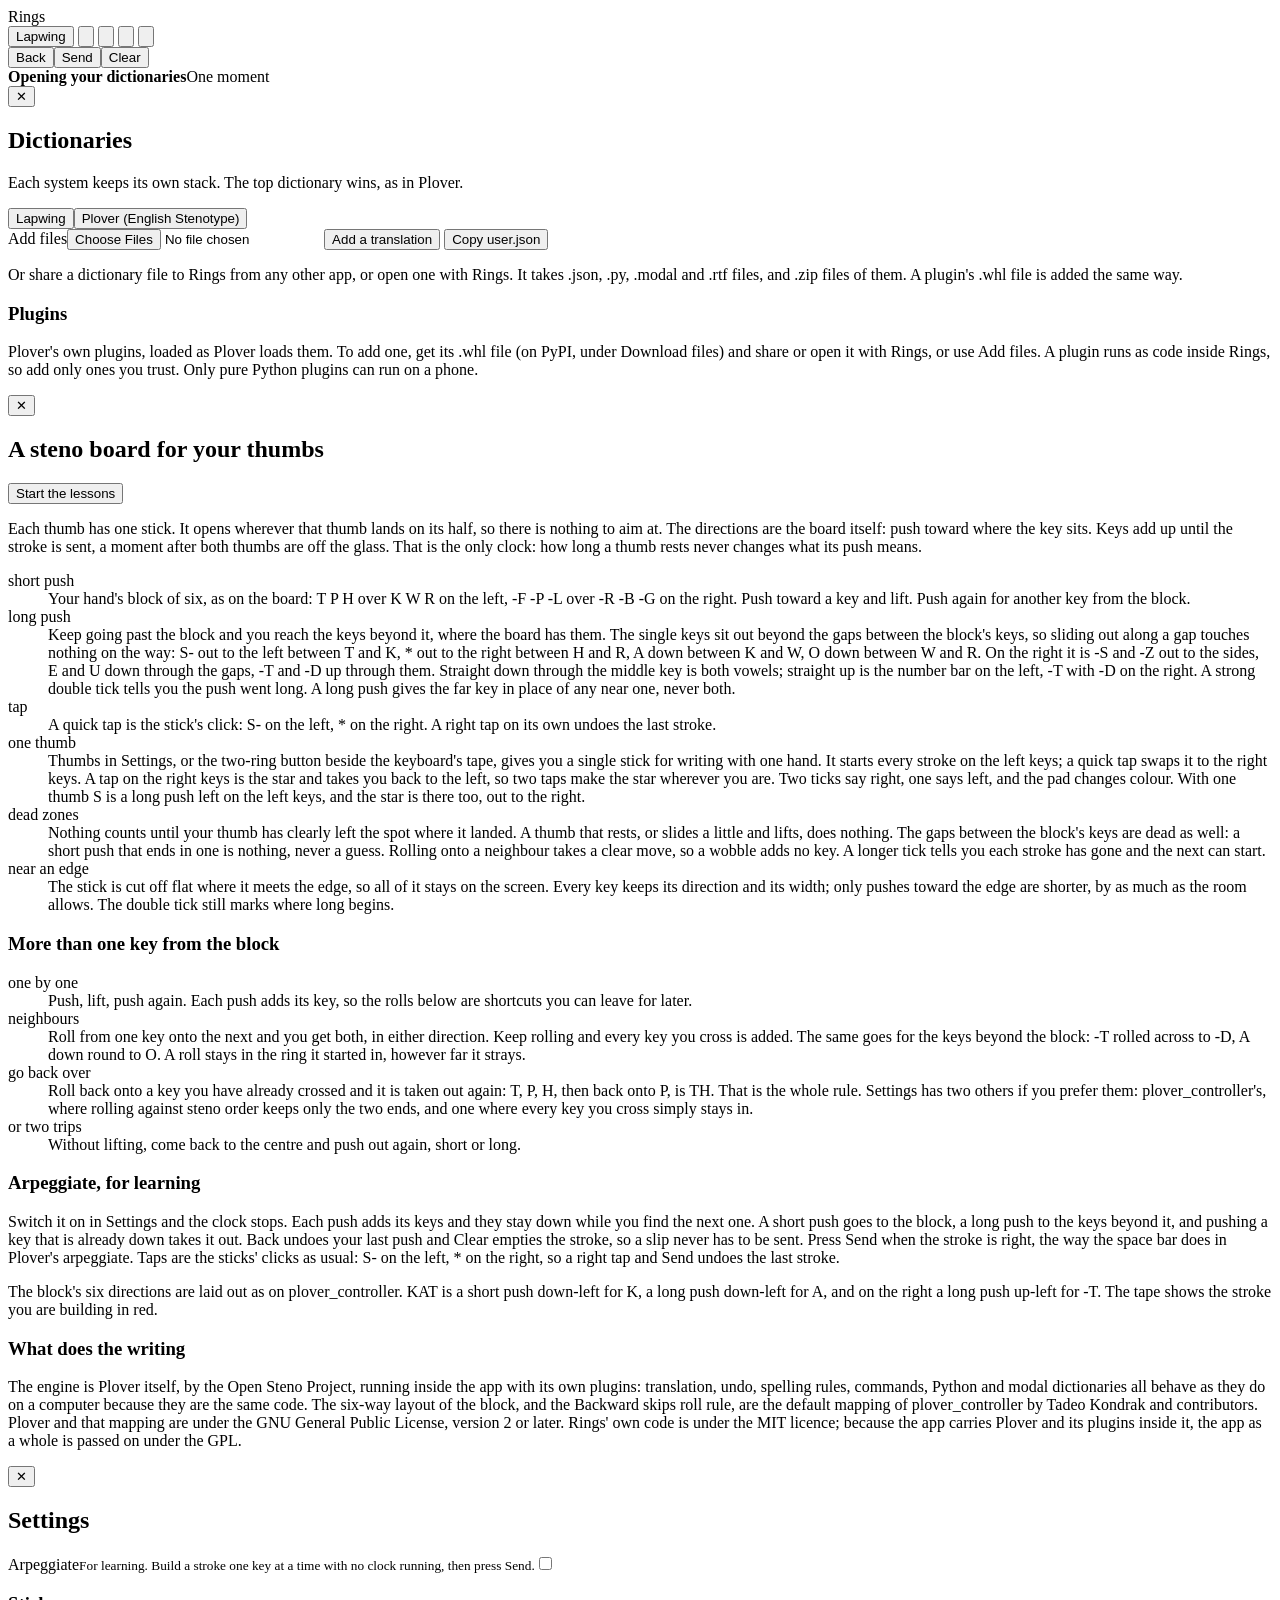
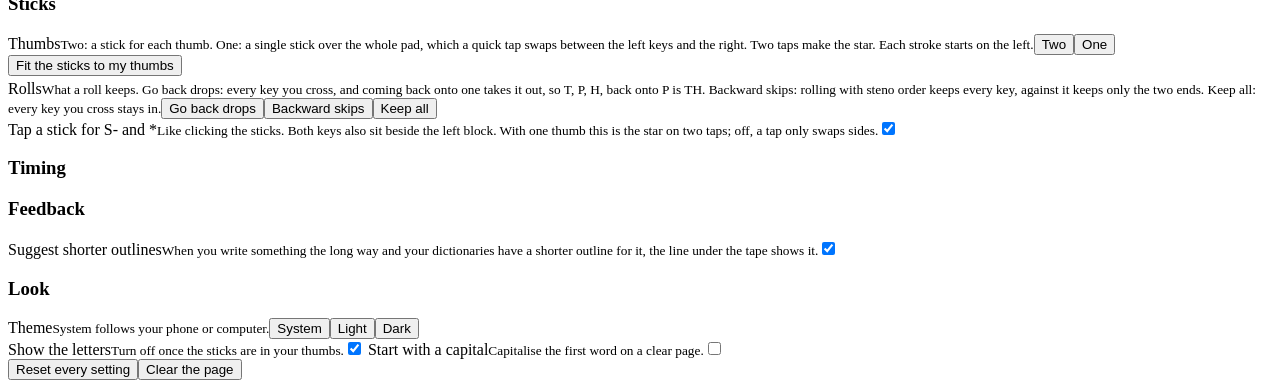
<file: app/src/main/assets/ui/index.html>
<!DOCTYPE html>
<html lang="en">
<head>
<meta charset="utf-8">
<meta name="viewport" content="width=device-width, initial-scale=1, maximum-scale=1, user-scalable=no">
<title>Rings</title>
<!-- The page runs only its own files: no inline or outside script could reach the bridge to the app even if some text slipped past escaping. -->
<meta http-equiv="Content-Security-Policy" content="default-src 'none'; script-src file:; style-src file: 'unsafe-inline'; img-src file: data:">
<link rel="stylesheet" href="app.css">
</head>
<body>
<div class="app" id="app">
  <header class="bar">
    <div class="mark">Rings</div>
    <button class="sys" id="btnSys" aria-label="Dictionaries and system"><span id="sysName">Lapwing</span><small id="sysCount"></small></button>
    <button class="tool" id="btnLookup" aria-label="Look up a word" title="Look up"><svg viewBox="0 0 24 24"><circle cx="11" cy="11" r="6.5"/><path d="M16 16l4.5 4.5"/></svg></button>
    <button class="tool" id="btnCopy" aria-label="Copy text" title="Copy"><svg viewBox="0 0 24 24"><rect x="8.5" y="8.5" width="11" height="11" rx="2.5"/><path d="M15.5 5.5v-1a2 2 0 0 0-2-2h-7a2 2 0 0 0-2 2v7a2 2 0 0 0 2 2h1"/></svg></button>
    <button class="tool" id="btnGuide" aria-label="How it works" title="How it works"><svg viewBox="0 0 24 24"><circle cx="12" cy="12" r="9"/><path d="M9.6 9.3a2.5 2.5 0 1 1 3.6 2.3c-.8.5-1.2 1-1.2 2"/><circle cx="12" cy="16.9" r=".6"/></svg></button>
    <button class="tool" id="btnSettings" aria-label="Settings" title="Settings"><svg viewBox="0 0 24 24"><circle cx="12" cy="12" r="3"/><path d="M19.4 15a1.65 1.65 0 0 0 .33 1.82l.06.06a2 2 0 0 1 0 2.83 2 2 0 0 1-2.83 0l-.06-.06a1.65 1.65 0 0 0-1.82-.33 1.65 1.65 0 0 0-1 1.51V21a2 2 0 0 1-2 2 2 2 0 0 1-2-2v-.09A1.65 1.65 0 0 0 9 19.4a1.65 1.65 0 0 0-1.82.33l-.06.06a2 2 0 0 1-2.83 0 2 2 0 0 1 0-2.83l.06-.06a1.65 1.65 0 0 0 .33-1.82 1.65 1.65 0 0 0-1.51-1H3a2 2 0 0 1-2-2 2 2 0 0 1 2-2h.09A1.65 1.65 0 0 0 4.6 9a1.65 1.65 0 0 0-.33-1.82l-.06-.06a2 2 0 0 1 0-2.83 2 2 0 0 1 2.83 0l.06.06a1.65 1.65 0 0 0 1.82.33H9a1.65 1.65 0 0 0 1-1.51V3a2 2 0 0 1 2-2 2 2 0 0 1 2 2v.09a1.65 1.65 0 0 0 1 1.51 1.65 1.65 0 0 0 1.82-.33l.06-.06a2 2 0 0 1 2.83 0 2 2 0 0 1 0 2.83l-.06.06a1.65 1.65 0 0 0-.33 1.82V9a1.65 1.65 0 0 0 1.51 1H21a2 2 0 0 1 2 2 2 2 0 0 1-2 2h-.09a1.65 1.65 0 0 0-1.51 1z"/></svg></button>
  </header>
  <main class="page" id="page" aria-live="polite"></main>
  <div class="foot" id="foot">
  <div class="setup" id="setup" hidden><span id="setupMsg"></span><button data-do="setup" id="setupBtn"></button><button data-do="setupx" class="x" aria-label="Dismiss">✕</button></div>
  <div class="prompt" id="prompt" hidden>
    <div class="phead"><b id="pTitle"></b><button data-do="pkb" id="pKb">ABC</button><button data-do="ptab" id="pTab">Tab</button><button data-do="psave" id="pSave" class="go">Save</button><button data-do="pclose" aria-label="Close">✕</button></div>
    <div class="pfield" id="pStrokes" data-do="pstrokes"><small>strokes</small><span></span></div>
    <div class="pfield" id="pText" data-do="ptext"><small>translation</small><span></span></div>
    <div class="pinfo" id="pInfo"></div>
  </div>
  <div class="tape" id="tapeBox"><div id="tape"></div><div class="toast" id="toast"></div>
    <div class="tools" id="tools" hidden>
      <button data-do="lookup" aria-label="Look up"><svg viewBox="0 0 24 24"><circle cx="11" cy="11" r="6.5"/><path d="M16 16l4.5 4.5"/></svg></button>
      <button data-do="add" aria-label="Add a translation"><svg viewBox="0 0 24 24"><path d="M12 5v14M5 12h14"/></svg></button>
      <button data-do="app" aria-label="Settings"><svg viewBox="0 0 24 24"><circle cx="12" cy="12" r="3"/><path d="M19.4 15a1.65 1.65 0 0 0 .33 1.82l.06.06a2 2 0 0 1 0 2.83 2 2 0 0 1-2.83 0l-.06-.06a1.65 1.65 0 0 0-1.82-.33 1.65 1.65 0 0 0-1 1.51V21a2 2 0 0 1-2 2 2 2 0 0 1-2-2v-.09A1.65 1.65 0 0 0 9 19.4a1.65 1.65 0 0 0-1.82.33l-.06.06a2 2 0 0 1-2.83 0 2 2 0 0 1 0-2.83l.06-.06a1.65 1.65 0 0 0 .33-1.82 1.65 1.65 0 0 0-1.51-1H3a2 2 0 0 1-2-2 2 2 0 0 1 2-2h.09A1.65 1.65 0 0 0 4.6 9a1.65 1.65 0 0 0-.33-1.82l-.06-.06a2 2 0 0 1 0-2.83 2 2 0 0 1 2.83 0l.06.06a1.65 1.65 0 0 0 1.82.33H9a1.65 1.65 0 0 0 1-1.51V3a2 2 0 0 1 2-2 2 2 0 0 1 2 2v.09a1.65 1.65 0 0 0 1 1.51 1.65 1.65 0 0 0 1.82-.33l.06-.06a2 2 0 0 1 2.83 0 2 2 0 0 1 0 2.83l-.06.06a1.65 1.65 0 0 0-.33 1.82V9a1.65 1.65 0 0 0 1.51 1H21a2 2 0 0 1 2 2 2 2 0 0 1-2 2h-.09a1.65 1.65 0 0 0-1.51 1z"/></svg></button>
      <button data-do="hands" aria-label="One thumb or two"><svg viewBox="0 0 24 24"><circle cx="8.5" cy="12" r="5"/><circle cx="15.5" cy="12" r="5"/></svg></button>
    </div>
  </div>
  <section class="deck" id="deck" aria-label="Thumb sticks">
    <div class="qwerty" id="qwerty"></div>
    <div class="ring live l" id="ringL"></div><div class="ring live r" id="ringR"></div>
    <div class="arpbar"><button data-arp="back" id="arpBack">Back</button><button data-arp="send" id="arpSend" class="go">Send</button><button data-arp="clear" id="arpClear">Clear</button></div>
    <div class="maps l" id="mapsL"></div><div class="maps r" id="mapsR"></div>
    <div class="loading" id="loading"><div><b>Opening your dictionaries</b>One moment</div></div>
  </section>
  </div>
</div>

<div class="scrim" id="library" role="dialog" aria-modal="true" aria-labelledby="libTitle">
  <div class="panel">
    <button class="close" data-close aria-label="Close">✕</button>
    <h2 id="libTitle">Dictionaries</h2>
    <p class="lead">Each system keeps its own stack. The top dictionary wins, as in Plover.</p>
    <div class="seg" id="sysSeg"><button data-sys="Lapwing">Lapwing</button><button data-sys="English Stenotype">Plover (English Stenotype)</button></div>
    <div class="plain">
      <span class="filebtn go">Add files<input type="file" id="fileIn" multiple aria-label="Add dictionary files"></span>
      <button id="btnAddTr">Add a translation</button>
      <button id="btnExport">Copy user.json</button>
      <button id="btnDefaults" hidden>Restore defaults</button>
    </div>
    <p class="fine">Or share a dictionary file to Rings from any other app, or open one with Rings. It takes .json, .py, .modal and .rtf files, and .zip files of them. A plugin's .whl file is added the same way.</p>
    <p class="status" id="libStatus" aria-live="polite"></p>
    <div id="dictList"></div>
    <div id="libEmpty"></div>
    <div id="plugBox">
      <h3>Plugins</h3>
      <p class="fine" style="margin:0 0 6px">Plover's own plugins, loaded as Plover loads them. To add one, get its .whl file (on PyPI, under Download files) and share or open it with Rings, or use Add files. A plugin runs as code inside Rings, so add only ones you trust. Only pure Python plugins can run on a phone.</p>
      <div id="plugList"></div>
    </div>
    <p class="lead" id="libNote" style="margin-top:14px"></p>
  </div>
</div>

<div class="scrim" id="guide" role="dialog" aria-modal="true" aria-labelledby="guideTitle">
  <div class="panel">
    <button class="close" data-close aria-label="Close">✕</button>
    <h2 id="guideTitle">A steno board for your thumbs</h2>
    <div class="plain" style="margin:0 0 14px"><button class="go" id="btnLearn">Start the lessons</button></div>
    <p class="lead">Each thumb has one stick. It opens wherever that thumb lands on its half, so there is nothing to aim at. The directions are the board itself: push toward where the key sits. Keys add up until the stroke is sent, a moment after both thumbs are off the glass. That is the only clock: how long a thumb rests never changes what its push means.</p>
    <dl class="moves">
      <dt>short push</dt><dd>Your hand's block of six, as on the board: T P H over K W R on the left, -F -P -L over -R -B -G on the right. Push toward a key and lift. Push again for another key from the block.</dd>
      <dt>long push</dt><dd>Keep going past the block and you reach the keys beyond it, where the board has them. The single keys sit out beyond the gaps between the block's keys, so sliding out along a gap touches nothing on the way: S- out to the left between T and K, * out to the right between H and R, A down between K and W, O down between W and R. On the right it is -S and -Z out to the sides, E and U down through the gaps, -T and -D up through them. Straight down through the middle key is both vowels; straight up is the number bar on the left, -T with -D on the right. A strong double tick tells you the push went long. A long push gives the far key in place of any near one, never both.</dd>
      <dt>tap</dt><dd>A quick tap is the stick's click: S- on the left, * on the right. A right tap on its own undoes the last stroke.</dd>
      <dt>one thumb</dt><dd>Thumbs in Settings, or the two-ring button beside the keyboard's tape, gives you a single stick for writing with one hand. It starts every stroke on the left keys; a quick tap swaps it to the right keys. A tap on the right keys is the star and takes you back to the left, so two taps make the star wherever you are. Two ticks say right, one says left, and the pad changes colour. With one thumb S is a long push left on the left keys, and the star is there too, out to the right.</dd>
      <dt>dead zones</dt><dd>Nothing counts until your thumb has clearly left the spot where it landed. A thumb that rests, or slides a little and lifts, does nothing. The gaps between the block's keys are dead as well: a short push that ends in one is nothing, never a guess. Rolling onto a neighbour takes a clear move, so a wobble adds no key. A longer tick tells you each stroke has gone and the next can start.</dd>
      <dt>near an edge</dt><dd>The stick is cut off flat where it meets the edge, so all of it stays on the screen. Every key keeps its direction and its width; only pushes toward the edge are shorter, by as much as the room allows. The double tick still marks where long begins.</dd>
    </dl>
    <h3>More than one key from the block</h3>
    <dl class="moves">
      <dt>one by one</dt><dd>Push, lift, push again. Each push adds its key, so the rolls below are shortcuts you can leave for later.</dd>
      <dt>neighbours</dt><dd>Roll from one key onto the next and you get both, in either direction. Keep rolling and every key you cross is added. The same goes for the keys beyond the block: -T rolled across to -D, A down round to O. A roll stays in the ring it started in, however far it strays.</dd>
      <dt>go back over</dt><dd>Roll back onto a key you have already crossed and it is taken out again: T, P, H, then back onto P, is TH. That is the whole rule. Settings has two others if you prefer them: plover_controller's, where rolling against steno order keeps only the two ends, and one where every key you cross simply stays in.</dd>
      <dt>or two trips</dt><dd>Without lifting, come back to the centre and push out again, short or long.</dd>
    </dl>
    <h3>Arpeggiate, for learning</h3>
    <p class="lead">Switch it on in Settings and the clock stops. Each push adds its keys and they stay down while you find the next one. A short push goes to the block, a long push to the keys beyond it, and pushing a key that is already down takes it out. Back undoes your last push and Clear empties the stroke, so a slip never has to be sent. Press Send when the stroke is right, the way the space bar does in Plover's arpeggiate. Taps are the sticks' clicks as usual: S- on the left, * on the right, so a right tap and Send undoes the last stroke.</p>
    <p class="lead" style="margin-top:12px">The block's six directions are laid out as on plover_controller. KAT is a short push down-left for K, a long push down-left for A, and on the right a long push up-left for -T. The tape shows the stroke you are building in red.</p>
    <h3>What does the writing</h3>
    <p class="lead">The engine is Plover itself, by the Open Steno Project, running inside the app with its own plugins: translation, undo, spelling rules, commands, Python and modal dictionaries all behave as they do on a computer because they are the same code. The six-way layout of the block, and the Backward skips roll rule, are the default mapping of plover_controller by Tadeo Kondrak and contributors. Plover and that mapping are under the GNU General Public License, version 2 or later. Rings' own code is under the MIT licence; because the app carries Plover and its plugins inside it, the app as a whole is passed on under the GPL.</p>
  </div>
</div>

<div class="scrim" id="settings" role="dialog" aria-modal="true" aria-labelledby="setTitle">
  <div class="panel">
    <button class="close" data-close aria-label="Close">✕</button>
    <h2 id="setTitle">Settings</h2>
    <label class="switch" for="optArp"><span>Arpeggiate<small>For learning. Build a stroke one key at a time with no clock running, then press Send.</small></span><input type="checkbox" class="tog" id="optArp"></label>
    <h3>Sticks</h3>
    <div class="switch pick"><span>Thumbs<small>Two: a stick for each thumb. One: a single stick over the whole pad, which a quick tap swaps between the left keys and the right. Two taps make the star. Each stroke starts on the left.</small></span><span class="seg" id="handSeg"><button data-h="2">Two</button><button data-h="1">One</button></span></div>
    <div class="plain" style="margin:0 0 4px"><button class="go" id="btnFit">Fit the sticks to my thumbs</button></div>
    <div id="numSticks"></div>
    <div class="switch pick"><span>Rolls<small>What a roll keeps. Go back drops: every key you cross, and coming back onto one takes it out, so T, P, H, back onto P is TH. Backward skips: rolling with steno order keeps every key, against it keeps only the two ends. Keep all: every key you cross stays in.</small></span><span class="seg" id="rollSeg"><button data-r="back">Go back drops</button><button data-r="steno">Backward skips</button><button data-r="all">Keep all</button></span></div>
    <label class="switch" for="optTap"><span>Tap a stick for S- and *<small>Like clicking the sticks. Both keys also sit beside the left block. With one thumb this is the star on two taps; off, a tap only swaps sides.</small></span><input type="checkbox" class="tog" id="optTap" checked></label>
    <div id="numTap"></div>
    <h3>Timing</h3>
    <div id="numTime"></div>
    <h3>Feedback</h3>
    <div id="numFeel"></div>
    <label class="switch" for="optBrief" id="briefRow"><span>Suggest shorter outlines<small>When you write something the long way and your dictionaries have a shorter outline for it, the line under the tape shows it.</small></span><input type="checkbox" class="tog" id="optBrief" checked></label>
    <h3>Look</h3>
    <div class="switch pick"><span>Theme<small>System follows your phone or computer.</small></span><span class="seg" id="themeSeg"><button data-th="system">System</button><button data-th="light">Light</button><button data-th="dark">Dark</button></span></div>
    <div id="numLook"></div>
    <label class="switch" for="optHints"><span>Show the letters<small>Turn off once the sticks are in your thumbs.</small></span><input type="checkbox" class="tog" id="optHints" checked></label>
    <label class="switch" for="optCap"><span>Start with a capital<small>Capitalise the first word on a clear page.</small></span><input type="checkbox" class="tog" id="optCap"></label>
    <div class="plain"><button id="btnReset">Reset every setting</button><button id="btnClear" class="danger">Clear the page</button></div>
  </div>
</div>

<!-- Order matters: each file may use what the ones before it define. -->
<script src="js/steno.js"></script>
<script src="js/core.js"></script>
<script src="js/page.js"></script>
<script src="js/rollmap.js"></script>
<script src="js/sticks.js"></script>
<script src="js/panel.js"></script>
<script src="js/lessons.js"></script>
<script src="js/library.js"></script>
<script src="js/settings.js"></script>
<script src="js/main.js"></script>
</body>
</html>
</file>
<file: app/src/main/assets/ui/app.css>
/* Layout idea: a steno pad. Ruled paper for the transcript, a strip of paper tape printing each stroke in
   steno order, and below it two open pads where a ring of keys blooms under each thumb. */
:root {
  --paper: #eef2e3; /* green-tint steno paper */
  --deck: #dde4ce; /* pad surface */
  --ink: #1f2147; /* writing ink */
  --ink-soft: #5d6080; /* secondary text */
  --left: #4a3fd0; /* left bank */
  --right: #0b7a68; /* right bank */
  --rule: #c8323c; /* red rule of a steno pad; errors */
  --key: #f6f8ee; /* raised surfaces */
  --line: rgba(31, 33, 71, 0.11);
  --shade: rgba(31, 33, 71, 0.16);
  --font-ui: 'Bricolage Grotesque', 'Avenir Next', 'Segoe UI', system-ui, sans-serif;
  --font-type: 'Courier Prime', 'Courier New', ui-monospace, monospace;
  color-scheme: light;
}
@media (prefers-color-scheme: dark) {
  :root:not([data-theme='light']) {
    --paper: #15172b;
    --deck: #1d2040;
    --ink: #e7ebdb;
    --ink-soft: #9ca1c0;
    --left: #a39bff;
    --right: #4fd1b5;
    --rule: #ff6b74;
    --key: #2a2e57;
    --line: rgba(231, 235, 219, 0.12);
    --shade: rgba(0, 0, 0, 0.45);
    color-scheme: dark;
  }
}
:root[data-theme='dark'] {
  --paper: #15172b;
  --deck: #1d2040;
  --ink: #e7ebdb;
  --ink-soft: #9ca1c0;
  --left: #a39bff;
  --right: #4fd1b5;
  --rule: #ff6b74;
  --key: #2a2e57;
  --line: rgba(231, 235, 219, 0.12);
  --shade: rgba(0, 0, 0, 0.45);
  color-scheme: dark;
}
* {
  box-sizing: border-box;
}
html,
body {
  height: 100%;
  margin: 0;
}
body {
  background: var(--paper);
  color: var(--ink);
  font-family: var(--font-ui);
  overflow: hidden;
  overscroll-behavior: none;
  -webkit-user-select: none;
  user-select: none;
  -webkit-touch-callout: none;
  -webkit-tap-highlight-color: transparent;
}
button {
  font: inherit;
  color: inherit;
  background: none;
  border: 0;
  padding: 0;
  cursor: pointer;
}
button:focus-visible,
input:focus-visible {
  outline: 2px solid var(--right);
  outline-offset: 2px;
  border-radius: 8px;
}
.app {
  height: 100%;
  max-width: 640px;
  margin: 0 auto;
  display: grid;
  grid-template-columns: minmax(0, 1fr);
  grid-template-rows: auto minmax(0, 1fr) auto;
}

.bar {
  display: flex;
  align-items: center;
  gap: 4px;
  padding: 8px 10px 6px 16px;
}
.mark {
  font-weight: 800;
  font-size: 20px;
  letter-spacing: -0.02em;
  margin-right: auto;
}
.sys {
  white-space: nowrap;
  height: 34px;
  padding: 0 12px;
  border-radius: 99px;
  background: var(--ink);
  color: var(--paper);
  font-weight: 600;
  font-size: 13px;
  display: flex;
  align-items: center;
  gap: 6px;
}
.sys small {
  font-weight: 400;
  opacity: 0.75;
  font-size: 12px;
}
.tool {
  min-width: 38px;
  height: 38px;
  border-radius: 12px;
  display: grid;
  place-items: center;
  color: var(--ink-soft);
}
.tool svg {
  width: 20px;
  height: 20px;
  fill: none;
  stroke: currentColor;
  stroke-width: 1.8;
  stroke-linecap: round;
  stroke-linejoin: round;
}
.tool:active {
  background: var(--line);
}

.page {
  margin: 0 16px;
  overflow-y: auto;
  font-family: var(--font-type);
  font-size: var(--fs, 20px);
  line-height: var(--lh, 30px);
  white-space: pre-wrap;
  overflow-wrap: anywhere;
  padding: 0 2px;
  background-image: linear-gradient(
    to bottom,
    transparent calc(var(--lh, 30px) - 1px),
    var(--line) calc(var(--lh, 30px) - 1px)
  );
  background-size: 100% var(--lh, 30px);
  background-attachment: local;
}
.page .coach {
  font-family: var(--font-ui);
  font-size: 15px;
  color: var(--ink-soft);
  white-space: normal;
}
.page .sel {
  background: color-mix(in srgb, var(--right) 30%, transparent);
}
.caret {
  display: inline-block;
  width: 2px;
  height: calc(var(--fs, 20px) + 1px);
  margin: 0 -1px;
  vertical-align: -4px;
  background: var(--rule);
  animation: blink 1.1s steps(1) infinite;
}
@keyframes blink {
  50% {
    opacity: 0;
  }
}

.tape {
  margin: 6px 16px 8px;
  padding: 6px 10px;
  border-radius: 10px;
  background: var(--key);
  border-left: 3px solid var(--rule);
  font-family: var(--font-type);
  font-size: 14px;
  line-height: 19px;
  min-height: 50px;
  display: flex;
  flex-direction: column;
  justify-content: flex-end;
}
.trow {
  display: flex;
  gap: 10px;
  white-space: pre;
  color: var(--ink-soft);
}
.trow .st {
  letter-spacing: 0.09em;
  flex: none;
}
.trow .tr {
  overflow: hidden;
  text-overflow: ellipsis;
  font-family: var(--font-ui);
  font-size: 13px;
}
.trow:last-child {
  color: var(--ink);
  font-weight: 700;
}
.trow.head,
.trow.head:last-child {
  color: color-mix(in srgb, var(--ink-soft) 55%, transparent);
  font-weight: 400;
}
.trow.live {
  color: var(--rule);
}
.trow .u {
  color: var(--rule);
}
.toast {
  font-family: var(--font-ui);
  font-size: 12.5px;
  color: var(--ink-soft);
  min-height: 17px;
  overflow: hidden;
  text-overflow: ellipsis;
  white-space: nowrap;
}
.toast.bad {
  color: var(--rule);
  font-weight: 600;
  white-space: normal;
}
.toast.pre {
  color: var(--ink);
  font-weight: 600;
  font-size: 13.5px;
}

.foot {
  touch-action: none;
  position: relative;
  z-index: 5;
}
.deck {
  position: relative;
  height: var(--deckh, 124px);
  max-height: 62vh;
  background: var(--deck);
  border-radius: 24px 24px 0 0;
  touch-action: none;
  box-shadow: 0 -1px 0 var(--line);
}
.deck::before {
  content: '';
  position: absolute;
  left: 50%;
  top: 12px;
  bottom: 12px;
  width: 1px;
  background: var(--line);
}
.maps {
  position: absolute;
  top: 0;
  bottom: env(safe-area-inset-bottom, 0px);
  width: 50%;
  display: flex;
  align-items: center;
  justify-content: center;
  gap: 18px;
  pointer-events: none;
  --hand: var(--left);
}
.maps.l {
  left: 0;
}
.maps.r {
  right: 0;
  --hand: var(--right);
}
.map {
  display: grid;
  grid-template-columns: repeat(3, 24px);
  grid-auto-rows: 23px;
  justify-items: center;
  align-items: center;
  font-weight: 800;
  font-size: 15px;
  color: var(--hand);
  line-height: 1;
}
.map span {
  min-width: 20px;
  height: 18px;
  border-radius: 9px;
  display: grid;
  place-items: center;
}
.map span.v {
  color: var(--ink);
  opacity: 0.8;
}
.map span.c {
  font-size: 11px;
  color: var(--ink-soft);
  font-weight: 600;
}
.map span.on {
  background: var(--hand);
  color: var(--paper);
  opacity: 1;
}
.map figcaption,
.mapwrap small {
  grid-column: 1 / -1;
}
.mapwrap {
  display: grid;
  justify-items: center;
  gap: 4px;
  transition: opacity 0.12s;
}
.map.wide {
  grid-template-columns: 24px 10px 24px;
}
.mapwrap small {
  font-size: 11px;
  color: var(--ink-soft);
  white-space: nowrap;
}
.mapwrap .tap {
  margin-top: 3px;
  color: var(--ink);
  font-weight: 600;
}
.mapwrap .tap b {
  display: inline-block;
  min-width: 18px;
  padding: 1px 4px;
  border-radius: 9px;
  text-align: center;
  font-weight: 800;
  font-size: 13px;
  color: var(--hand);
}
.mapwrap .tap b.on {
  background: var(--hand);
  color: var(--paper);
}
.nohints .maps,
.maps.hide {
  visibility: hidden;
}
.arpbar {
  display: none;
  position: absolute;
  left: 0;
  right: 0;
  top: 8px;
  justify-content: center;
  align-items: center;
  gap: 10px;
  z-index: 1;
  pointer-events: none;
  font-size: 12px;
  color: var(--ink-soft);
}
.arpbar button {
  pointer-events: auto;
  height: 30px;
  padding: 0 14px;
  border-radius: 99px;
  background: var(--ink);
  color: var(--paper);
  font-weight: 600;
  font-size: 13px;
}
.arpbar button.go {
  background: var(--right);
  padding: 0 22px;
}
.arpbar button:disabled {
  opacity: 0.3;
}
.arp .arpbar {
  display: flex;
}
.arp .maps {
  top: 34px;
}
.ring.live {
  z-index: 2;
}
.ring {
  position: absolute;
  left: 0;
  top: 0;
  width: 0;
  height: 0;
  pointer-events: none;
  transition: opacity 0.15s;
}
.ring svg {
  position: absolute;
  left: -150px;
  top: -150px;
  width: 300px;
  height: 300px;
  overflow: visible;
}
.ring .inner {
  fill: color-mix(in srgb, var(--hand) 13%, var(--deck));
  stroke: color-mix(in srgb, var(--hand) 40%, transparent);
  stroke-width: 1;
}
.ring .dead {
  fill: var(--deck);
  stroke: color-mix(in srgb, var(--hand) 40%, transparent);
  stroke-width: 1;
}
.ring .spoke {
  stroke: color-mix(in srgb, var(--hand) 22%, transparent);
  stroke-width: 1;
}
.ring text {
  font-family: var(--font-ui);
  font-weight: 800;
  font-size: 19px;
  fill: var(--hand);
  text-anchor: middle;
  dominant-baseline: central;
}
.ring text.hub {
  font-size: 14px;
  fill: var(--ink-soft);
}
.ring text.on {
  fill: var(--paper);
}
.ring text.hub.on {
  fill: var(--hand);
  font-size: 19px;
}
.ring circle.lit {
  fill: var(--hand);
  opacity: 0;
}
.ring circle.lit.on {
  opacity: 1;
}
.ring.l {
  --hand: var(--left);
}
.ring.r {
  --hand: var(--right);
}
.ring.live {
  opacity: 0;
}
.ring.live.show {
  opacity: 1;
}
.ring .outer {
  fill: color-mix(in srgb, var(--hand) 6%, var(--deck));
  stroke: color-mix(in srgb, var(--hand) 28%, transparent);
  stroke-width: 1;
}
.nohints .ring text {
  visibility: hidden;
}
.nohints .ring.demo text {
  visibility: visible;
}
/* lessons: a card on the page in place of the paper, with a still picture of each stick */
.page .lesson {
  font-family: var(--font-ui);
  font-size: 15px;
  line-height: 1.45;
  white-space: normal;
  padding: 6px 0 14px;
  background: var(--paper);
  min-height: 100%;
}
.lesson h2 {
  font-size: 21px;
  font-weight: 800;
  margin: 4px 0 6px;
  letter-spacing: -0.02em;
}
.lesson p {
  margin: 0 0 10px;
  color: var(--ink-soft);
}
.lesson button {
  display: block;
  width: 100%;
  text-align: left;
  padding: 11px 14px;
  margin: 0 0 6px;
  border-radius: 12px;
  background: var(--key);
  font-weight: 600;
  font-size: 15px;
  box-shadow: 0 1px 0 var(--shade);
}
.lesson button.quiet {
  background: none;
  box-shadow: none;
  color: var(--ink-soft);
}
.lesson button.go {
  background: var(--right);
  color: var(--paper);
}
.lesson .row {
  display: flex;
  gap: 8px;
}
.lesson .row button {
  text-align: center;
}
.lesson .top {
  display: flex;
  align-items: center;
  gap: 8px;
  font-size: 12.5px;
  color: var(--ink-soft);
  font-weight: 600;
  margin-bottom: 4px;
}
.lesson .top button {
  width: auto;
  flex: none;
  white-space: nowrap;
  margin: 0;
  padding: 6px 12px;
  font-size: 12.5px;
}
.lesson .top span {
  margin-right: auto;
}
.lesson .goal {
  font-family: var(--font-type);
  font-size: 34px;
  font-weight: 700;
  line-height: 1.15;
  margin: 2px 0;
}
.lesson .goal small {
  font-family: var(--font-ui);
  font-size: 14px;
  font-weight: 600;
  color: var(--ink-soft);
  margin-left: 10px;
}
.lesson ul {
  margin: 2px 0 6px;
  padding: 0;
  list-style: none;
  font-size: 14px;
}
.lesson li b {
  font-family: var(--font-type);
  font-size: 16px;
  display: inline-block;
  min-width: 30px;
}
.lesson .demo {
  display: flex;
  justify-content: center;
  gap: 14px;
  margin: 2px 0 4px;
}
.lesson .hand {
  text-align: center;
  font-size: 11.5px;
  font-weight: 800;
  letter-spacing: 0.05em;
  text-transform: uppercase;
  color: var(--left);
}
.lesson .hand.r {
  color: var(--right);
}
.lesson .hand.idle {
  opacity: 0.22;
}
.lesson .hand b {
  display: block;
  margin-bottom: 2px;
}
.lesson .msg {
  min-height: 44px;
  font-size: 14px;
}
.lesson .msg.ok {
  color: var(--right);
  font-weight: 800;
  font-size: 22px;
}
.lesson .msg.bad {
  color: var(--rule);
}
.lesson .msg b {
  font-family: var(--font-type);
}
.page .coach button {
  display: block;
  margin-top: 12px;
  padding: 10px 16px;
  border-radius: 12px;
  background: var(--right);
  color: var(--paper);
  font-weight: 600;
  font-size: 14px;
}
.ring.demo {
  position: relative;
  left: auto;
  top: auto;
  width: 150px;
  height: 150px;
  opacity: 1;
  flex: none;
}
.ring.demo svg {
  position: static;
  width: 150px;
  height: 150px;
}
.ring.demo .lit.want {
  opacity: 0.32;
}
.ring.demo .lit.on {
  opacity: 1;
}
.ring.demo text.hub.want {
  fill: var(--hand);
  font-size: 19px;
}
/* inside the Android app: the keyboard shows only the tape and the pad, over a see-through page */
.ime,
.ime body {
  background: transparent;
}
.ime .bar,
.ime .page {
  display: none;
}
.ime .app {
  display: flex;
  flex-direction: column;
  justify-content: flex-end;
  max-width: none;
}
.ime .deck {
  box-sizing: content-box;
  padding-bottom: var(--navb, 0px);
}
.ime .maps {
  bottom: var(--navb, 0px);
}
.ime .foot {
  background: var(--paper);
  box-shadow: 0 -1px 0 var(--line);
  padding-top: 1px;
}
.ime .deck {
  max-height: none;
}
.ime .trow.head .tr {
  display: none;
}
.ime .tape {
  position: relative;
  margin-right: 88px;
  min-height: 68px;
}
.tools {
  position: absolute;
  right: -78px;
  top: 0;
  display: grid;
  grid-template-columns: 34px 34px;
  gap: 2px;
}
.tools button {
  width: 34px;
  height: 33px;
  border-radius: 9px;
  display: grid;
  place-items: center;
  color: var(--ink-soft);
  background: var(--key);
}
.tools svg {
  width: 18px;
  height: 18px;
  fill: none;
  stroke: currentColor;
  stroke-width: 1.8;
  stroke-linecap: round;
  stroke-linejoin: round;
}
.setup {
  margin: 6px 16px 0;
  padding: 9px 12px;
  border-radius: 12px;
  background: var(--ink);
  color: var(--paper);
  font-size: 13.5px;
  line-height: 1.35;
  display: flex;
  align-items: center;
  gap: 10px;
}
.setup[hidden],
.prompt[hidden],
.tools[hidden] {
  display: none;
}
.setup button.x {
  padding: 7px 4px 7px 2px;
  background: none;
  color: inherit;
  font-size: 15px;
}
.setup button {
  flex: none;
  padding: 7px 12px;
  border-radius: 99px;
  background: var(--paper);
  color: var(--ink);
  font-weight: 600;
  font-size: 13px;
}
.prompt {
  margin: 8px 16px 0;
  padding: 8px 10px 9px;
  border-radius: 12px;
  background: var(--key);
  border: 1px solid var(--line);
  font-size: 14px;
}
.phead {
  display: flex;
  align-items: center;
  gap: 6px;
  margin-bottom: 6px;
}
.phead b {
  margin-right: auto;
  font-weight: 800;
}
.phead button {
  height: 30px;
  padding: 0 12px;
  border-radius: 99px;
  background: var(--deck);
  font-weight: 600;
  font-size: 12.5px;
}
.phead .go {
  background: var(--right);
  color: var(--paper);
}
.pfield {
  display: flex;
  gap: 8px;
  align-items: baseline;
  padding: 5px 8px;
  border-radius: 8px;
  border: 1px solid var(--line);
  margin-bottom: 4px;
  font-family: var(--font-type);
  font-size: 17px;
  line-height: 22px;
  min-height: 34px;
  white-space: pre-wrap;
  overflow-wrap: anywhere;
}
.pfield[hidden] {
  display: none;
}
.pfield.on {
  border-color: var(--right);
  box-shadow: 0 0 0 1px var(--right);
}
.pfield small {
  font-family: var(--font-ui);
  font-size: 11px;
  color: var(--ink-soft);
  flex: none;
  min-width: 70px;
}
.pinfo {
  font-size: 13px;
  color: var(--ink-soft);
  line-height: 1.45;
  max-height: 80px;
  overflow: hidden;
}
.pinfo b {
  font-family: var(--font-type);
  color: var(--ink);
  font-size: 14px;
}
/* letter keys for the Look up and Add translation panels, in place of the sticks */
.qwerty {
  display: none;
  grid-template-columns: repeat(20, minmax(0, 1fr));
  gap: 5px 0;
  padding: 10px 4px 10px;
}
.deck.kb {
  height: auto;
  max-height: none;
}
.deck.kb::before,
.deck.kb .maps,
.deck.kb .ring,
.deck.kb .arpbar {
  display: none;
}
.deck.kb .qwerty {
  display: grid;
}
.qwerty button {
  grid-column: span 2;
  height: 44px;
  margin: 0 2.5px;
  border-radius: 8px;
  background: var(--key);
  box-shadow: 0 1px 0 var(--shade);
  font-size: 19px;
  font-weight: 600;
  display: grid;
  place-items: center;
}
.qwerty button.w3 {
  grid-column: span 3;
  font-size: 14px;
}
.qwerty button.w6 {
  grid-column: span 6;
}
.qwerty i {
  grid-column: span 1;
}
.qwerty button.on {
  background: var(--right);
  color: var(--paper);
}
.dropping .app {
  outline: 3px dashed var(--right);
  outline-offset: -8px;
}
.panel .fine {
  margin: 10px 0 0;
  font-size: 12.5px;
  line-height: 1.45;
  color: var(--ink-soft);
}
/* one thumb: a single stick over the whole pad, tinted with the hand whose keys it is on */
.deck.one {
  background: color-mix(in srgb, var(--left) 10%, var(--deck));
}
.deck.one.right {
  background: color-mix(in srgb, var(--right) 10%, var(--deck));
}
.deck.one::before,
.deck.one .maps.away {
  display: none;
}
.deck.one .maps {
  width: 100%;
  left: 0;
  right: 0;
}
.lesson .hand.now b::after {
  content: ' \25CF';
}
.loading {
  border-radius: inherit;
  position: absolute;
  inset: 0;
  display: grid;
  place-items: center;
  text-align: center;
  padding: 24px;
  background: var(--deck);
  font-size: 15px;
  color: var(--ink-soft);
  z-index: 3;
}
.loading b {
  display: block;
  color: var(--ink);
  font-size: 18px;
  margin-bottom: 4px;
}

.scrim {
  position: fixed;
  inset: 0;
  z-index: 30;
  background: color-mix(in srgb, var(--ink) 40%, transparent);
  display: none;
  align-items: flex-end;
  justify-content: center;
}
.scrim.show {
  display: flex;
}
.panel {
  width: 100%;
  max-width: 640px;
  max-height: 90%;
  overflow-y: auto;
  background: var(--paper);
  border-radius: 24px 24px 0 0;
  padding: 20px 20px 28px;
}
.panel h2 {
  font-size: 24px;
  font-weight: 800;
  letter-spacing: -0.02em;
  margin: 0 0 4px;
  text-wrap: balance;
}
.panel .lead {
  margin: 0 0 14px;
  color: var(--ink-soft);
  font-size: 15px;
  line-height: 1.45;
  max-width: 62ch;
}
.panel h3 {
  font-size: 14px;
  font-weight: 800;
  margin: 18px 0 8px;
}
.panel a {
  color: var(--right);
  font-weight: 600;
}
.panel .close {
  position: sticky;
  top: 0;
  float: right;
  width: 38px;
  height: 38px;
  border-radius: 50%;
  background: var(--deck);
  display: grid;
  place-items: center;
  font-size: 18px;
  font-weight: 600;
  z-index: 1;
}
.seg {
  display: flex;
  gap: 6px;
  flex-wrap: wrap;
}
.seg button {
  padding: 9px 14px;
  border-radius: 10px;
  background: var(--deck);
  font-weight: 600;
  font-size: 13.5px;
}
.seg button[aria-pressed='true'] {
  background: var(--ink);
  color: var(--paper);
}
.dict {
  display: grid;
  grid-template-columns: auto 1fr auto;
  gap: 4px 10px;
  align-items: center;
  padding: 9px 0;
  border-bottom: 1px solid var(--line);
}
.dict .nm {
  font-weight: 600;
  font-size: 14.5px;
  overflow: hidden;
  text-overflow: ellipsis;
  white-space: nowrap;
}
.dict .meta {
  grid-column: 2;
  font-size: 12px;
  color: var(--ink-soft);
}
.dict .meta.bad {
  color: var(--rule);
}
.dict .ord {
  display: flex;
  gap: 2px;
  grid-row: span 2;
}
.dict .ord button {
  width: 32px;
  height: 32px;
  border-radius: 8px;
  background: var(--deck);
  font-size: 14px;
}
.dict.off .nm {
  color: var(--ink-soft);
  text-decoration: line-through;
}
.tog {
  appearance: none;
  -webkit-appearance: none;
  width: 42px;
  height: 26px;
  border-radius: 99px;
  background: var(--line);
  position: relative;
  margin: 0;
  cursor: pointer;
  grid-row: span 2;
}
.tog::after {
  content: '';
  position: absolute;
  left: 3px;
  top: 3px;
  width: 20px;
  height: 20px;
  border-radius: 50%;
  background: var(--paper);
  box-shadow: 0 1px 3px var(--shade);
  transition: transform 0.15s;
}
.tog:checked {
  background: var(--right);
}
.tog:checked::after {
  transform: translateX(16px);
}
.plain {
  margin-top: 14px;
  display: flex;
  gap: 10px;
  flex-wrap: wrap;
}
.plain button,
.plain label {
  padding: 10px 16px;
  border-radius: 12px;
  background: var(--deck);
  font-weight: 600;
  font-size: 14px;
  cursor: pointer;
}
.plain .go {
  background: var(--right);
  color: var(--paper);
}
.filebtn {
  position: relative;
  overflow: hidden;
  padding: 10px 16px;
  border-radius: 12px;
  font-weight: 600;
  font-size: 14px;
  display: inline-block;
}
.filebtn input {
  position: absolute;
  inset: 0;
  width: 100%;
  height: 100%;
  opacity: 0;
  cursor: pointer;
  font-size: 80px;
}
.status {
  margin: 12px 0 0;
  font-size: 14px;
  font-weight: 600;
  color: var(--right);
  min-height: 20px;
}
.status.bad {
  color: var(--rule);
}
.plain .danger {
  color: var(--rule);
}
.switch {
  display: flex;
  align-items: center;
  justify-content: space-between;
  gap: 16px;
  padding: 12px 0;
  border-bottom: 1px solid var(--line);
  font-size: 15px;
  clear: both;
}
.switch .tog {
  flex: none;
}
.switch.pick {
  display: block;
}
.switch.pick .seg {
  margin-top: 9px;
  flex-wrap: nowrap;
}
.switch.pick .seg button {
  flex: 1;
}
.numrow {
  display: flex;
  align-items: center;
  gap: 10px;
  margin-top: 10px;
}
.numrow input[type='range'] {
  flex: 1;
  min-width: 0;
  margin: 0;
  accent-color: var(--right);
}
.numrow input[type='number'] {
  width: 76px;
  font: inherit;
  font-size: 16px;
  text-align: right;
  color: var(--ink);
  background: var(--key);
  border: 1px solid var(--line);
  border-radius: 8px;
  padding: 7px 8px;
  -webkit-user-select: text;
  user-select: text;
}
.numrow i {
  font-style: normal;
  font-size: 12px;
  color: var(--ink-soft);
  min-width: 20px;
}
.switch[hidden] {
  display: none;
}
.switch small {
  display: block;
  color: var(--ink-soft);
  font-size: 13px;
  margin-top: 2px;
}
.moves {
  display: grid;
  grid-template-columns: auto 1fr;
  gap: 9px 14px;
  align-items: start;
  font-size: 14.5px;
  line-height: 1.4;
  margin: 0;
}
.moves dt {
  font-weight: 800;
  font-size: 13px;
  padding: 3px 9px;
  border-radius: 8px;
  background: var(--deck);
  white-space: nowrap;
  text-align: center;
}
.moves dd {
  margin: 0;
}
@media (max-height: 560px) {
  .tape {
    min-height: 0;
  }
}
@media (prefers-reduced-motion: reduce) {
  .caret {
    animation: none;
  }
  .ring {
    transition: none;
  }
}
</file>
